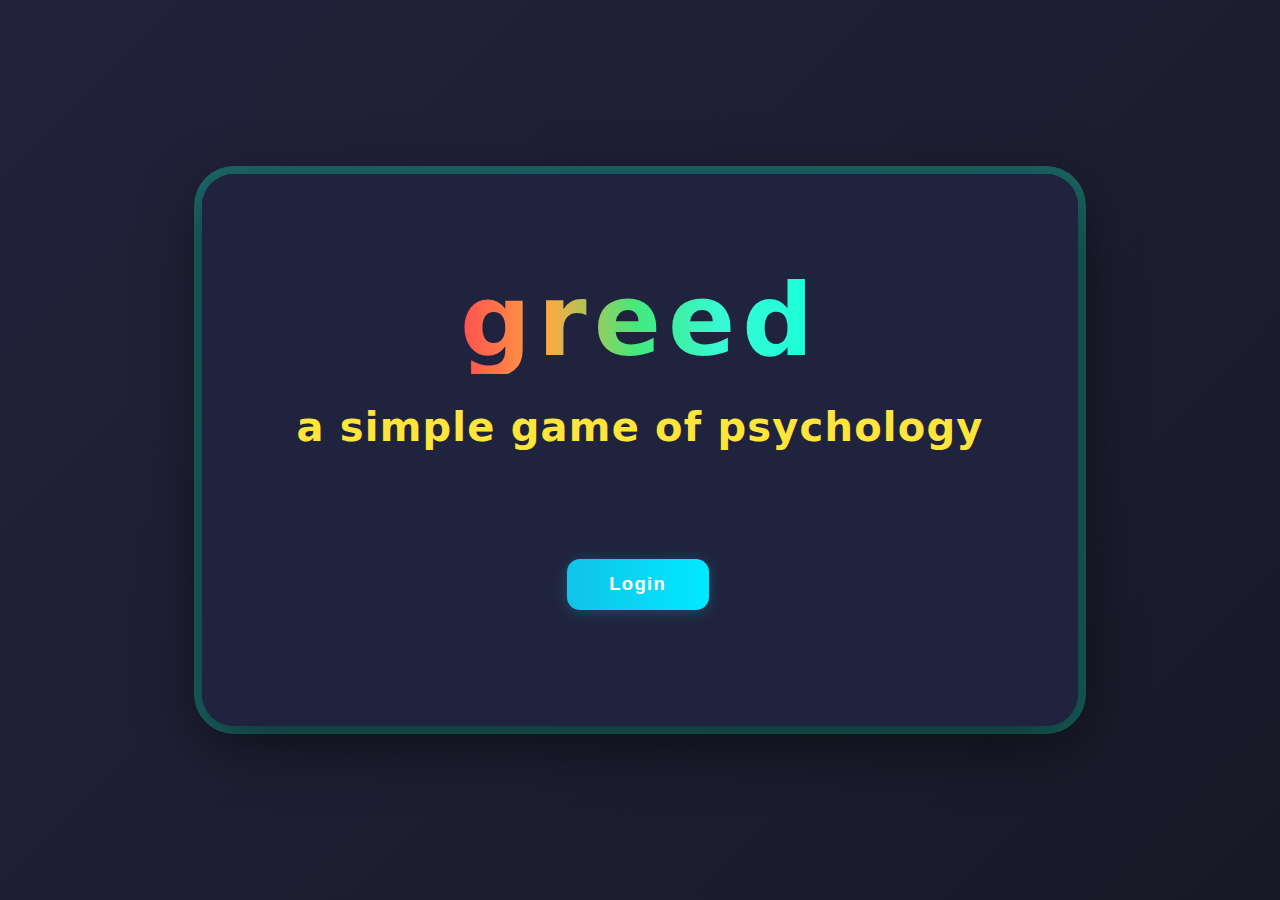
<file: templates/home.html>
<!DOCTYPE html>
<html lang="en">
<head>
    <meta charset="UTF-8">
    <title>greed</title>
    <link rel="stylesheet" href="/static/main.css">
    <style>
      .home-title {
        font-size: 6.2em;
        letter-spacing: 0.07em;
        text-align: center;
        margin-bottom: 0.3em;
        margin-top: 0.3em;
        font-weight: 900;
        line-height: 1.07;
      }
      .flipping-text {
        font-size: 2.5em;
        min-height: 2.8rem;
        margin-bottom: 2em;
        font-weight: 800;
        color: #ffe53b;
        text-align: center;
        letter-spacing: 0.03em;
        transition: opacity 0.3s;
        line-height: 1.1;
      }
      .home-btn-row {
        display: flex;
        flex-direction: column;
        align-items: center;
        gap: 1.3em;
        width: 100%;
      }
      .center-card.home-card-pop {
        max-width: 780px;
        min-width: 430px;
        min-height: 440px;
        padding: 4em 3em 3em 3em;
        box-shadow: 0 16px 60px 0 #0008, 0 0 0 8px #19ffd655;
        border-radius: 32px;
        background: rgba(32, 35, 62, 0.99);
        transition: box-shadow 0.2s, transform 0.2s;
        margin: 0 auto;
        z-index: 2;
    }
    .center-card.home-card-pop:hover {
        box-shadow: 0 24px 90px 0 #19ffd6cc, 0 0 0 10px #ffe53b44;
        transform: scale(1.015) rotate(-1deg);
    }
      @media (max-width: 900px) {
        .center-card.home-card-pop {
          max-width: 98vw;
          min-width: 0;
          padding: 2em 1em 2em 1em;
        }
        .home-title {
          font-size: 2.3em;
        }
        .flipping-text {
          font-size: 1.3em;
        }
      }
    </style>
</head>
<body class="center-viewport">
  <div class="center-card home-card-pop login-centered">
    <div class="home-title rainbow-text">greed</div>
    <div class="flipping-text" id="flipping-text">a simple game of psychology</div>
    <div class="home-btn-row">
      <button class="fancy-btn blue" onclick="window.location.href='/login'">Login</button>
    </div>
  </div>
  <script>
      const words = ["mind reading", "strategy", "manipulation", "deception", "calculation", "gaslighting", "temptation", "hunger", "bluffing", "betrayal", "alliances", "ego"];
      let i = 0;
      setInterval(() => {
          const el = document.getElementById('flipping-text');
          el.style.opacity = 0;
          setTimeout(() => {
              el.textContent = `a simple game of ${words[i]}`;
              el.style.opacity = 1;
              i = (i + 1) % words.length;
          }, 350);
      }, 1800);
  </script>
</body>
</html>
</file>
<file: static/main.css>
body {
    background: linear-gradient(135deg, #22233b 0%, #181927 100%);
    color: #f7f7fa;
    font-family: 'Inter', 'Montserrat', system-ui, sans-serif;
    margin: 0;
    min-height: 100vh;
    box-sizing: border-box;
}

.center-viewport {
    min-height: 100vh;
    min-width: 100vw;
    display: flex;
    align-items: center;
    justify-content: center;
}

.center-card,
.center-card.login-centered {
    background: rgba(32, 35, 62, 0.98);
    border-radius: 22px;
    box-shadow: 0 8px 44px 0 #0005;
    max-width: 510px;
    min-width: 400px;
    width: 98vw;
    margin: 5vh auto;
    padding: 2.5em 2.2em 2.2em 2.2em;
    display: flex;
    flex-direction: column;
    align-items: center;
    gap: 1.6em;
    transition: box-shadow 0.25s;
}

@media (max-width: 600px) {
    .center-card, .center-card.login-centered {
        max-width: 99vw;
        padding: 1.1em 0.4em 1.1em 0.4em;
    }
}

h1, h2, h3, h4 {
    margin: 0 0 0.4em 0;
    padding: 0;
    font-family: inherit;
    font-weight: 800;
    letter-spacing: 0.01em;
}

h1.rainbow-text,
.login-username-title {
    font-size: 2.15em !important;
    margin-bottom: 0.1em;
    letter-spacing: 0.04em;
    font-weight: 900;
    text-align: center;
}

.highlight {
    color: #19ffd6;
    font-weight: 700;
}

.rainbow-text {
    background: linear-gradient(90deg, #ff4e50, #ffa940, #43e97b, #38f9d7, #19ffd6, #ffe53b, #ff9a00, #c471ed, #12c2e9, #ff4e50 110%);
    background-size: 200% 200%;
    -webkit-background-clip: text;
    -webkit-text-fill-color: transparent;
    animation: rainbow-anim 6s linear infinite;
}

@keyframes rainbow-anim {
    0%   { background-position: 0% 50%; }
    100% { background-position: 100% 50%; }
}

.fancy-btn {
    background: linear-gradient(90deg, #12c2e9 20%, #c471ed 80%);
    color: #fff;
    border: none;
    border-radius: 0.7em;
    padding: 0.8em 2.3em;
    font-size: 1.16em;
    font-weight: 700;
    margin: 0.15em 0.25em 0.7em 0;
    cursor: pointer;
    letter-spacing: 0.07em;
    box-shadow: 0 2px 14px 0 #12c2e944;
    transition: transform 0.13s cubic-bezier(.19,.66,.39,1.08), box-shadow 0.13s;
    display: inline-block;
    text-align: center;
}
.fancy-btn:hover, .fancy-btn:focus {
    transform: translateY(-2px) scale(1.045);
    box-shadow: 0 8px 28px 0 #12c2e966;
}

.fancy-btn.orange { background: linear-gradient(90deg, #ff9a00, #ff165d); }
.fancy-btn.purple { background: linear-gradient(90deg, #845ec2, #00c9a7); }
.fancy-btn.yellow { background: linear-gradient(90deg, #ffe53b, #ff9a00); }
.fancy-btn.blue { background: linear-gradient(90deg, #12c2e9 0%, #00eaff 100%); color: #fff; font-weight: 700; }
input.rainbow-input, #numberInput.rainbow-input {
    font-size: 3.5em;
    width: 4.5em;
    height: 2.5em;
    max-width: 100%;
    padding: 0em 0em;
    margin: 0em 0 0em 0;
    border: none;
    border-radius: 0.45em;
    background: rgba(30, 34, 56, 0.85);
    box-shadow: 0 2px 14px 0 #0003 inset;
    color: #f7f7fa;
    text-align: center;
    outline: none;
    transition: box-shadow 0.18s, background 0.18s;
    letter-spacing: 0.07em;
    caret-color: #ffe53b;
    box-sizing: border-box;
}

.pretty-input {
    font-size: 1.5em;
    width: em;
    height: 3em;
    max-width: 100%;
    padding: 0.35em 0.7em;
    margin: 0.5em 0 0.4em 0;
    border: none;
    border-radius: 0.5em;
    background: rgba(45, 50, 82, 0.85);
    box-shadow: 0 2px 8px 0 #0002 inset;
    color: #f7f7fa;
    text-align: center;
    outline: none;
    letter-spacing: 0.05em;
    caret-color: #ffe53b;
    box-sizing: border-box;
}

input[type=number]::-webkit-inner-spin-button,
input[type=number]::-webkit-outer-spin-button {
    -webkit-appearance: none;
    margin: 0;
}


input.pretty-input:focus, input.rainbow-input:focus {
    background: #1e213a;
    box-shadow: 0 0 0 2px #19ffd6, 0 2px 10px 0 #0006;
}

input.rainbow-input {
    background: rgba(20, 24, 55, 0.85);
}

.card,
#timer.card, .timer-card, #scoreboard.card {
    background: rgba(25, 25, 40, 0.85);
    border-radius: 1.1em;
    padding: 1.25em 1em 1.25em 1em;
    margin: 1.3em 0 0 0;
    box-shadow: 0 4px 20px 0 #0003;
    width: 100%;
    max-width: 420px;
    margin-left: auto;
    margin-right: auto;
}

.error-text {
    color: #ff165d;
    font-weight: 500;
    margin-top: 0.6em;
    font-size: 1.07em;
}

#user-info{
    font-size: 1.14em;
    color: #ffe53b;
    font-weight: 600;
    margin-bottom: 0.5em;
    margin-top: 0.4em;
    text-align: center;
    width: 100%;
}

#winner-message, .winner-message {
    font-size: 1.4em;
    font-weight: 700;
    color: #19ffd6;
    margin: 1.3em 0 1.7em 0;
    text-align: center;
}

#greed-rate {
    margin-top: 0.8em;
    color: #19ffd6;
    font-size: 1.15em;
    font-weight: 400;
}

#greedDiss {
    margin-top: 0.2em;
    color: #ff165d;
    font-style: italic;
    font-size: 1em;
}

.button-row {
    display: flex;
    flex-direction: row;
    gap: 0.75em;
    justify-content: center;
    align-items: center;
    margin-bottom: 1.2em;
    flex-wrap: wrap;
}

.pick-number-label {
    text-align: center;
    font-size: 1.14em;
    margin: 1.1em 0 0.2em 0;
    color: #ffe53b;
    letter-spacing: 0.03em;
    font-weight: 700;
}

.submit-center-stack {
    display: flex;
    flex-direction: column;
    align-items: center;
    margin-bottom: 0.7em;
    gap: 0.5em;
    width: 100%;
}

.username-auth-row {
    display: flex;
    flex-direction: row;
    justify-content: center;
    align-items: center;
    gap: 1.2em;
    margin-bottom: 0.25em;
    width: 100%;
}

.username-yellow {
    color: #ffe53b;
    font-weight: 700;
}

.username-label {
    font-size: 1.14em;
    font-weight: bold;
    margin-bottom: 0.1em;
    display: block;
    text-align: left;
    letter-spacing: 0.01em;
}

#username-section {
    display: flex;
    flex-direction: column;
    align-items: center;
    width: 100%;
}

.login-go-btn {
    font-size: 1.11em;
    margin-top: 1.2em;
    padding: 0.65em 2.1em;
}

@media (max-width: 600px) {
    .center-card, .center-card.login-centered {
        max-width: 99vw;
        padding: 1.1em 0.5em 1.1em 0.5em;
    }
    input.pretty-input, input.rainbow-input, #numberInput.rainbow-input {
        width: 92vw;
        min-width: 0;
        font-size: 1.04em;
    }
    .card, #timer.card, .timer-card, #scoreboard.card {
        max-width: 97vw;
    }
}

#user-bar {
    position: absolute;
    top: 18px;
    right: 18px;
    display: flex;
    align-items: center;
    gap: 12px;
    z-index: 100;
}

.pfp-tooltip {
  display: none;
  position: absolute;
  left: 50%;
  transform: translateX(-50%);
  top: 54px;
  background: #222;
  color: #fff;
  padding: 10px 15px;
  border-radius: 8px;
  font-size: 0.97em;
  white-space: pre-line;
  box-shadow: 0 2px 8px #0008;
  z-index: 101;
  pointer-events: none;
  min-width: 200px;
  max-width: 200px;
  text-align: center;
}

.center-card .rainbow-text {
    margin-bottom: 0.06em !important;
}
.center-card .rainbow-text + h3 {
    margin-top: 0.04em !important;
    margin-bottom: 0.23em !important;
}
.center-card h3 + #round-duration-desc {
    margin-top: 0.10em !important;
    margin-bottom: 0.22em !important;
}
.center-card #round-duration-desc + .button-row {
    margin-top: 0.09em !important;
}
.center-card .button-row {
    margin-bottom: 0.33em !important;
}
.center-card .pick-number-label {
    margin-top: 0.18em !important;
    margin-bottom: 0.06em !important; 
}
.center-card .pick-number-label + #username-section,
.center-card .pick-number-label + #game {
    margin-top: 0.03em !important; 
}

#timer.timer-card {
    margin-bottom: 0.55em !important;
}
</file>
